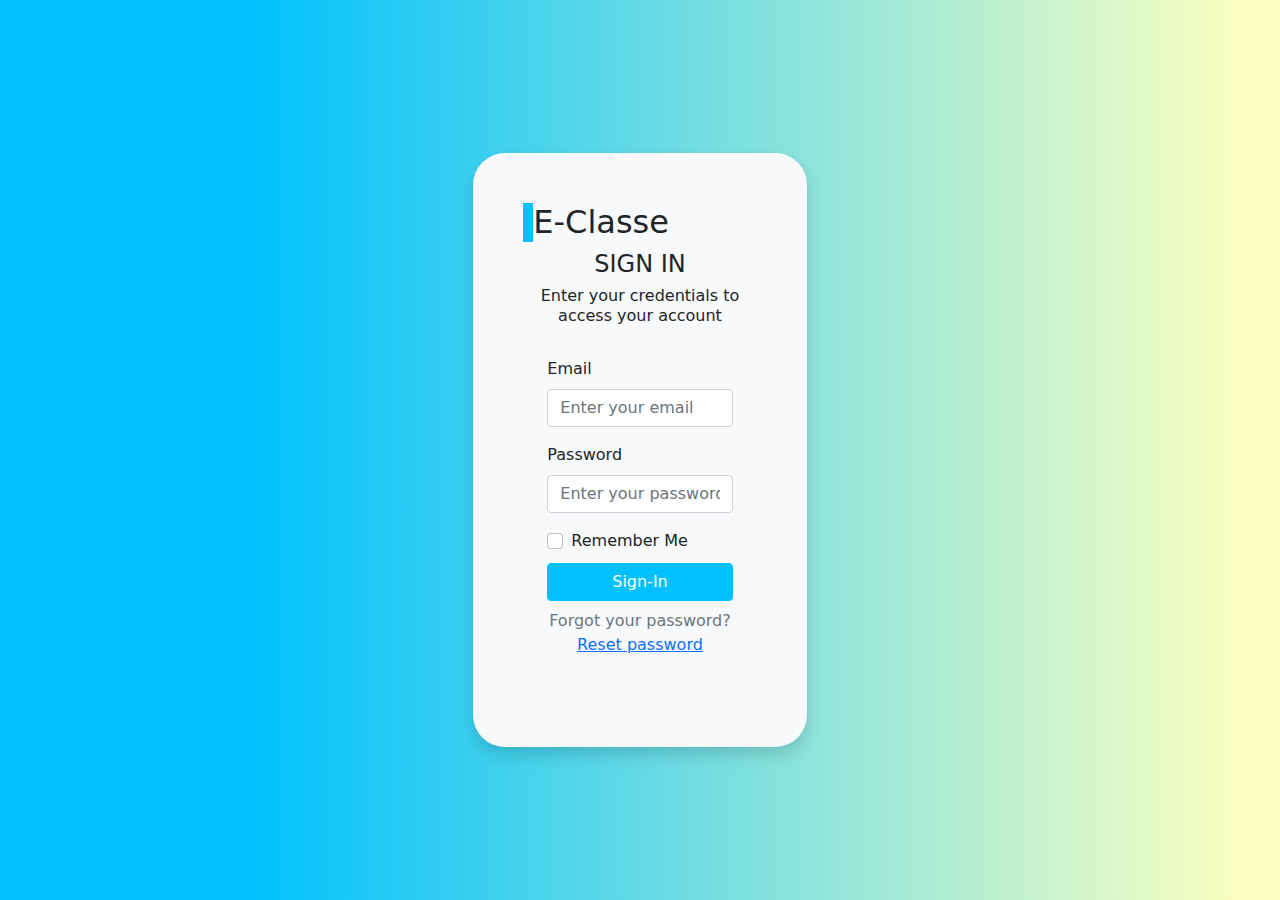
<file: index.html>
<!DOCTYPE html>
<html lang="en">

<head>

    <meta charset="UTF-8">
    <meta http-equiv="X-UA-Compatible" content="IE=edge">
    <link rel="stylesheet" href="./assets/css/bootstrap.min.css">
    <link rel="stylesheet" href="./assets/css/style.css">
    <meta name="viewport" content="width=device-width, initial-scale=1.0">
    <link rel="stylesheet" href="https://pro.fontawesome.com/releases/v5.10.0/css/all.css" integrity="sha384-AYmEC3Yw5cVb3ZcuHtOA93w35dYTsvhLPVnYs9eStHfGJvOvKxVfELGroGkvsg+p" crossorigin="anonymous" />

    <title>E-Classe | Sign-in</title>
</head>

<body class="bg-primary body-colo">
    <main class="d-flex vh-100 justify-content-center align-items-center">
        <div class="container-fluid divcont">
            <div class="">
                <div class="d-flex justify-content-center">
                    <div class="col-md-4 shadow rounded-3 col-sm-12 p-4 bg-light bor-red">
                        <div class="text-start">
                            <h2 class="border-start e-c">
                                E-Classe
                            </h2>
                        </div>
                        <div class="text-center">
                            <h4 class="text-uppercase">Sign In</h4>
                            <p class="h6">
                                Enter your credentials to access your account
                            </p>
                        </div>
                        <form action="view/home.html">
                            <div class="p-4">
                                <div class="mb-3">
                                    <label for="email" class="form-label">Email</label>
                                    <input type="text" class="form-control" placeholder="Enter your email">
                                </div>
                                <div class="mb-3">
                                    <label for="password" class="form-label">Password</label>
                                    <input type="password" class="form-control" placeholder="Enter your password">
                                </div>
                                <div class="form-check">
                                    <input class="form-check-input" type="checkbox" value="" id="flexCheckDefault">
                                    <label class="form-check-label" for="flexCheckDefault">
                                        Remember Me
                                    </label>
                                </div>
                                <button class="btn btn-primary text-center mt-2 w-100 botn-pri" type="submit">
                                    Sign-In
                                </button>
                                <p class="text-center mt-2 text-muted">
                                    Forgot your password?
                                    <a href="#">Reset password</a>
                                </p>
                            </div>
                        </form>
                    </div>
                </div>
            </div>
        </div>
    </main>
    <script src="/assets/js/bootstrap.min.js"></script>
</body>

</html>
</file>
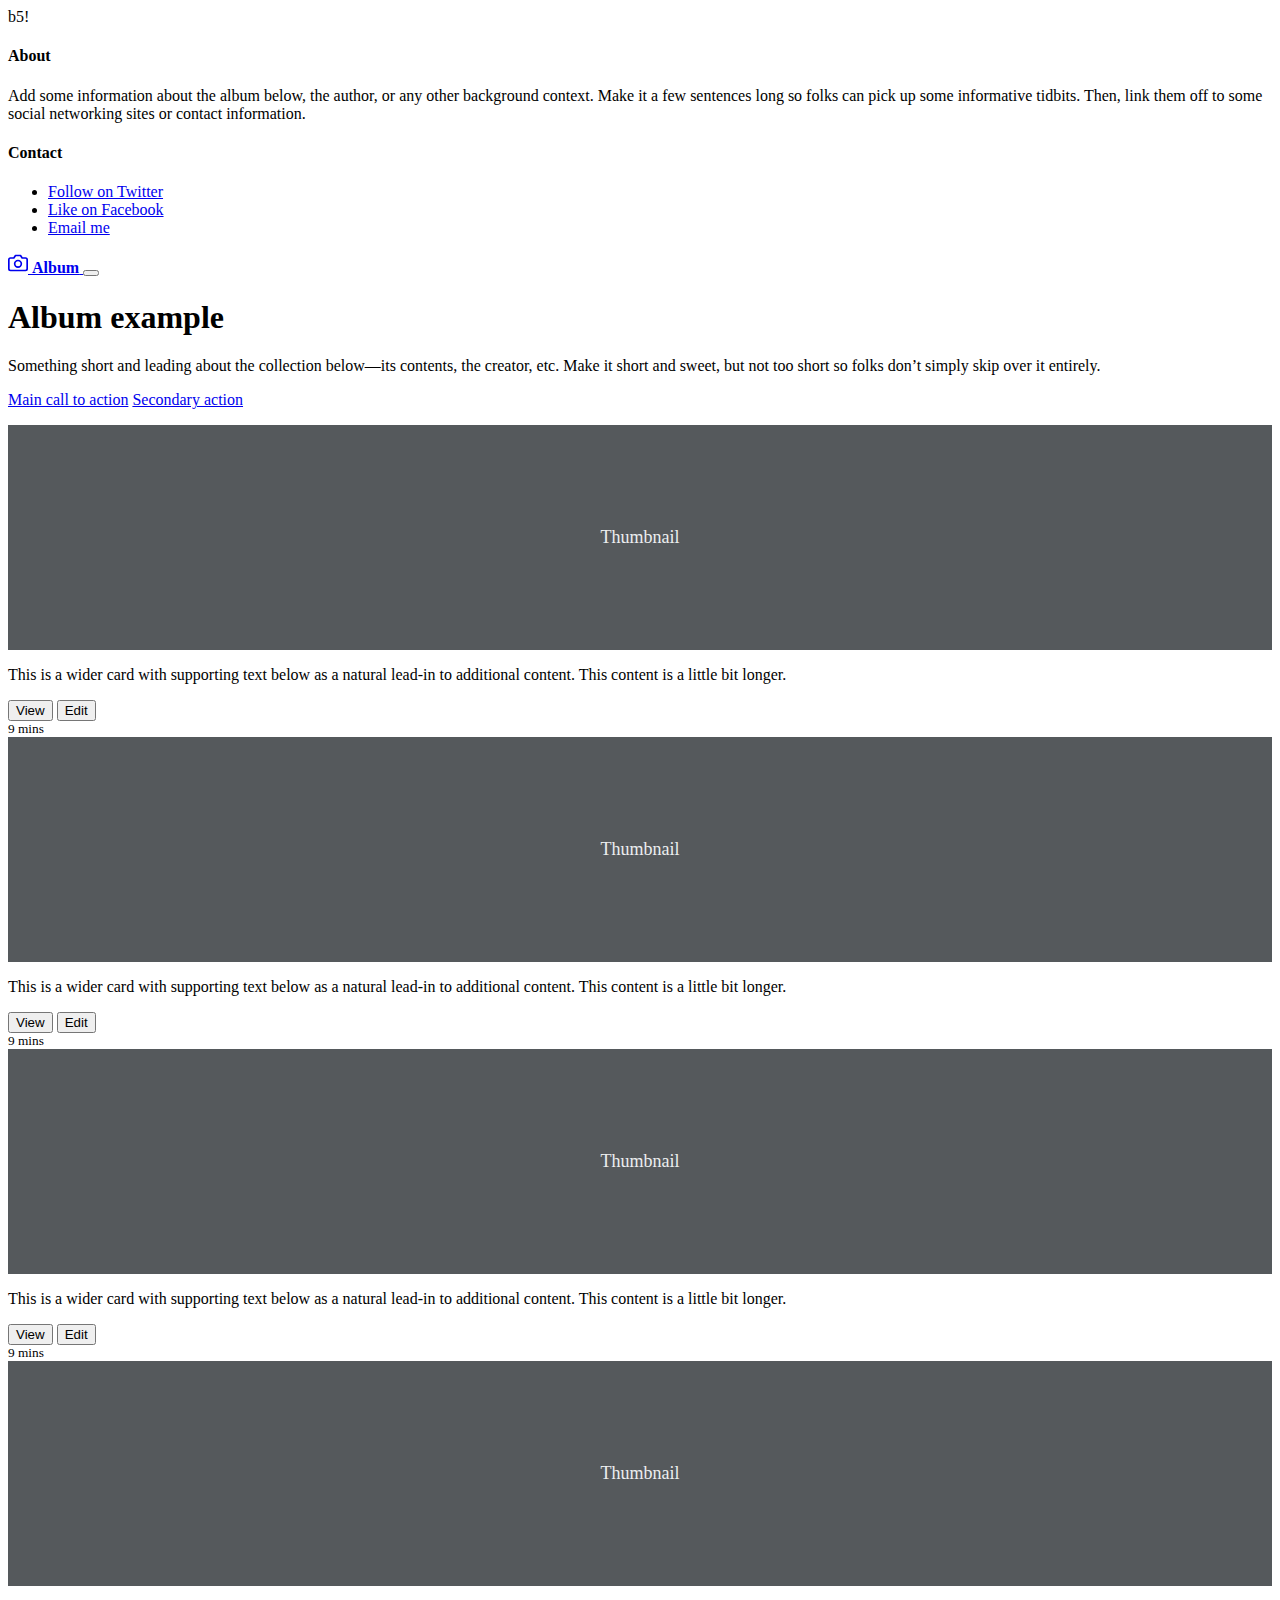
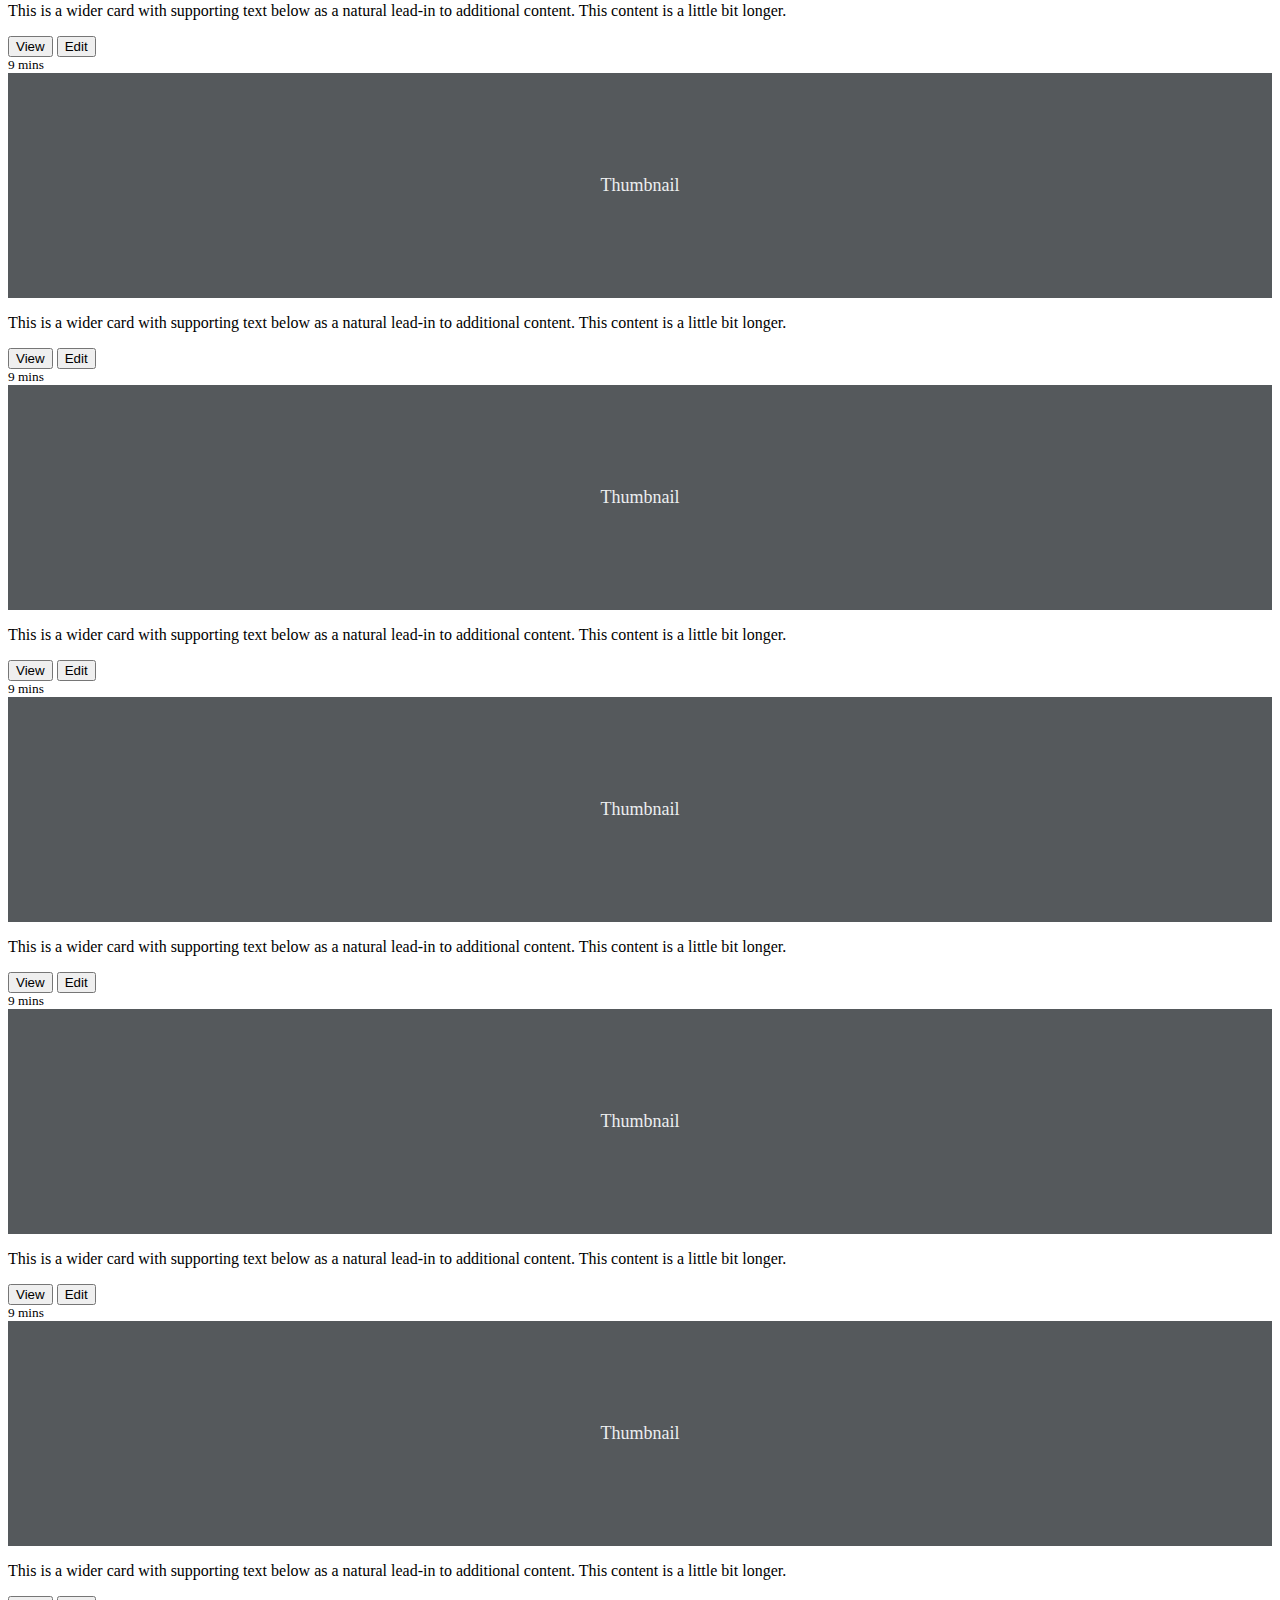
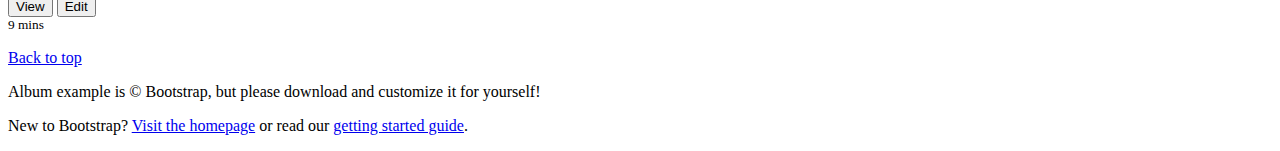
<file: students.html>
<!-- <!DOCTYPE html>
<html lang="en">

<head>
    <meta charset="UTF-8">
    <meta http-equiv="X-UA-Compatible" content="IE=edge">
    <link rel="stylesheet" href="./style.css">
    <link rel="stylesheet" href="./bootstrap-5.1.3-dist/css/bootstrap.css">
    <meta name="viewport" content="width=device-width, initial-scale=1.0">
    <link rel="stylesheet" href="https://pro.fontawesome.com/releases/v5.10.0/css/all.css" integrity="sha384-AYmEC3Yw5cVb3ZcuHtOA93w35dYTsvhLPVnYs9eStHfGJvOvKxVfELGroGkvsg+p" crossorigin="anonymous" />

    <title>Document</title>
</head>

<body>

</body>

</html> -->

b5!

<!doctype html>
<html lang="en">

<head>
    <meta charset="utf-8">
    <meta name="viewport" content="width=device-width, initial-scale=1">
    <meta name="description" content="">
    <meta name="author" content="Mark Otto, Jacob Thornton, and Bootstrap contributors">
    <meta name="generator" content="Hugo 0.72.0">
    <title>Album example · Bootstrap</title>

    <link rel="canonical" href="https://v5.getbootstrap.com/docs/5.0/examples/album/">



    <!-- Bootstrap core CSS -->
    <link rel="stylesheet" href="https://stackpath.bootstrapcdn.com/bootstrap/5.0.0-alpha1/css/bootstrap.min.css" integrity="sha384-r4NyP46KrjDleawBgD5tp8Y7UzmLA05oM1iAEQ17CSuDqnUK2+k9luXQOfXJCJ4I" crossorigin="anonymous">
    <script src="https://stackpath.bootstrapcdn.com/bootstrap/5.0.0-alpha1/js/bootstrap.min.js" integrity="sha384-oesi62hOLfzrys4LxRF63OJCXdXDipiYWBnvTl9Y9/TRlw5xlKIEHpNyvvDShgf/" crossorigin="anonymous"></script>
    <script src="https://cdn.jsdelivr.net/npm/popper.js@1.16.0/dist/umd/popper.min.js" integrity="sha384-Q6E9RHvbIyZFJoft+2mJbHaEWldlvI9IOYy5n3zV9zzTtmI3UksdQRVvoxMfooAo" crossorigin="anonymous"></script>

    <style>
        .bd-placeholder-img {
            font-size: 1.125rem;
            text-anchor: middle;
            -webkit-user-select: none;
            -moz-user-select: none;
            -ms-user-select: none;
            user-select: none;
        }
        
        @media (min-width: 768px) {
            .bd-placeholder-img-lg {
                font-size: 3.5rem;
            }
        }
    </style>


</head>

<body>

    <header>
        <div class="collapse bg-dark" id="navbarHeader">
            <div class="container">
                <div class="row">
                    <div class="col-sm-8 col-md-7 py-4">
                        <h4 class="text-white">About</h4>
                        <p class="text-muted">Add some information about the album below, the author, or any other background context. Make it a few sentences long so folks can pick up some informative tidbits. Then, link them off to some social networking sites or contact
                            information.
                        </p>
                    </div>
                    <div class="col-sm-4 offset-md-1 py-4">
                        <h4 class="text-white">Contact</h4>
                        <ul class="list-unstyled">
                            <li><a href="#" class="text-white">Follow on Twitter</a></li>
                            <li><a href="#" class="text-white">Like on Facebook</a></li>
                            <li><a href="#" class="text-white">Email me</a></li>
                        </ul>
                    </div>
                </div>
            </div>
        </div>
        <div class="navbar navbar-dark bg-dark shadow-sm">
            <div class="container">
                <a href="#" class="navbar-brand d-flex align-items-center">
                    <svg xmlns="http://www.w3.org/2000/svg" width="20" height="20" fill="none" stroke="currentColor" stroke-linecap="round" stroke-linejoin="round" stroke-width="2" aria-hidden="true" class="mr-2" viewBox="0 0 24 24">
            <path d="M23 19a2 2 0 0 1-2 2H3a2 2 0 0 1-2-2V8a2 2 0 0 1 2-2h4l2-3h6l2 3h4a2 2 0 0 1 2 2z" />
            <circle cx="12" cy="13" r="4" /></svg>
                    <strong>Album</strong>
                </a>
                <button class="navbar-toggler" type="button" data-toggle="collapse" data-target="#navbarHeader" aria-controls="navbarHeader" aria-expanded="false" aria-label="Toggle navigation">
          <span class="navbar-toggler-icon"></span>
        </button>
            </div>
        </div>
    </header>

    <main>

        <section class="py-5 text-center container">
            <div class="row py-lg-5">
                <div class="col-lg-6 col-md-8 mx-auto">
                    <h1 class="font-weight-light">Album example</h1>
                    <p class="lead text-muted">Something short and leading about the collection below—its contents, the creator, etc. Make it short and sweet, but not too short so folks don’t simply skip over it entirely.</p>
                    <p>
                        <a href="#" class="btn btn-primary my-2">Main call to action</a>
                        <a href="#" class="btn btn-secondary my-2">Secondary action</a>
                    </p>
                </div>
            </div>
        </section>

        <div class="album py-5 bg-light">
            <div class="container">

                <div class="row row-cols-1 row-cols-sm-2 row-cols-md-3 g-3">
                    <div class="col">
                        <div class="card shadow-sm">
                            <svg class="bd-placeholder-img card-img-top" width="100%" height="225" xmlns="http://www.w3.org/2000/svg" aria-label="Placeholder: Thumbnail" preserveAspectRatio="xMidYMid slice" role="img" focusable="false">
                <title>Placeholder</title>
                <rect width="100%" height="100%" fill="#55595c" /><text x="50%" y="50%" fill="#eceeef"
                  dy=".3em">Thumbnail</text>
              </svg>

                            <div class="card-body">
                                <p class="card-text">This is a wider card with supporting text below as a natural lead-in to additional content. This content is a little bit longer.</p>
                                <div class="d-flex justify-content-between align-items-center">
                                    <div class="btn-group">
                                        <button type="button" class="btn btn-sm btn-outline-secondary">View</button>
                                        <button type="button" class="btn btn-sm btn-outline-secondary">Edit</button>
                                    </div>
                                    <small class="text-muted">9 mins</small>
                                </div>
                            </div>
                        </div>
                    </div>
                    <div class="col">
                        <div class="card shadow-sm">
                            <svg class="bd-placeholder-img card-img-top" width="100%" height="225" xmlns="http://www.w3.org/2000/svg" aria-label="Placeholder: Thumbnail" preserveAspectRatio="xMidYMid slice" role="img" focusable="false">
                <title>Placeholder</title>
                <rect width="100%" height="100%" fill="#55595c" /><text x="50%" y="50%" fill="#eceeef"
                  dy=".3em">Thumbnail</text>
              </svg>

                            <div class="card-body">
                                <p class="card-text">This is a wider card with supporting text below as a natural lead-in to additional content. This content is a little bit longer.</p>
                                <div class="d-flex justify-content-between align-items-center">
                                    <div class="btn-group">
                                        <button type="button" class="btn btn-sm btn-outline-secondary">View</button>
                                        <button type="button" class="btn btn-sm btn-outline-secondary">Edit</button>
                                    </div>
                                    <small class="text-muted">9 mins</small>
                                </div>
                            </div>
                        </div>
                    </div>
                    <div class="col">
                        <div class="card shadow-sm">
                            <svg class="bd-placeholder-img card-img-top" width="100%" height="225" xmlns="http://www.w3.org/2000/svg" aria-label="Placeholder: Thumbnail" preserveAspectRatio="xMidYMid slice" role="img" focusable="false">
                <title>Placeholder</title>
                <rect width="100%" height="100%" fill="#55595c" /><text x="50%" y="50%" fill="#eceeef"
                  dy=".3em">Thumbnail</text>
              </svg>

                            <div class="card-body">
                                <p class="card-text">This is a wider card with supporting text below as a natural lead-in to additional content. This content is a little bit longer.</p>
                                <div class="d-flex justify-content-between align-items-center">
                                    <div class="btn-group">
                                        <button type="button" class="btn btn-sm btn-outline-secondary">View</button>
                                        <button type="button" class="btn btn-sm btn-outline-secondary">Edit</button>
                                    </div>
                                    <small class="text-muted">9 mins</small>
                                </div>
                            </div>
                        </div>
                    </div>

                    <div class="col">
                        <div class="card shadow-sm">
                            <svg class="bd-placeholder-img card-img-top" width="100%" height="225" xmlns="http://www.w3.org/2000/svg" aria-label="Placeholder: Thumbnail" preserveAspectRatio="xMidYMid slice" role="img" focusable="false">
                <title>Placeholder</title>
                <rect width="100%" height="100%" fill="#55595c" /><text x="50%" y="50%" fill="#eceeef"
                  dy=".3em">Thumbnail</text>
              </svg>

                            <div class="card-body">
                                <p class="card-text">This is a wider card with supporting text below as a natural lead-in to additional content. This content is a little bit longer.</p>
                                <div class="d-flex justify-content-between align-items-center">
                                    <div class="btn-group">
                                        <button type="button" class="btn btn-sm btn-outline-secondary">View</button>
                                        <button type="button" class="btn btn-sm btn-outline-secondary">Edit</button>
                                    </div>
                                    <small class="text-muted">9 mins</small>
                                </div>
                            </div>
                        </div>
                    </div>
                    <div class="col">
                        <div class="card shadow-sm">
                            <svg class="bd-placeholder-img card-img-top" width="100%" height="225" xmlns="http://www.w3.org/2000/svg" aria-label="Placeholder: Thumbnail" preserveAspectRatio="xMidYMid slice" role="img" focusable="false">
                <title>Placeholder</title>
                <rect width="100%" height="100%" fill="#55595c" /><text x="50%" y="50%" fill="#eceeef"
                  dy=".3em">Thumbnail</text>
              </svg>

                            <div class="card-body">
                                <p class="card-text">This is a wider card with supporting text below as a natural lead-in to additional content. This content is a little bit longer.</p>
                                <div class="d-flex justify-content-between align-items-center">
                                    <div class="btn-group">
                                        <button type="button" class="btn btn-sm btn-outline-secondary">View</button>
                                        <button type="button" class="btn btn-sm btn-outline-secondary">Edit</button>
                                    </div>
                                    <small class="text-muted">9 mins</small>
                                </div>
                            </div>
                        </div>
                    </div>
                    <div class="col">
                        <div class="card shadow-sm">
                            <svg class="bd-placeholder-img card-img-top" width="100%" height="225" xmlns="http://www.w3.org/2000/svg" aria-label="Placeholder: Thumbnail" preserveAspectRatio="xMidYMid slice" role="img" focusable="false">
                <title>Placeholder</title>
                <rect width="100%" height="100%" fill="#55595c" /><text x="50%" y="50%" fill="#eceeef"
                  dy=".3em">Thumbnail</text>
              </svg>

                            <div class="card-body">
                                <p class="card-text">This is a wider card with supporting text below as a natural lead-in to additional content. This content is a little bit longer.</p>
                                <div class="d-flex justify-content-between align-items-center">
                                    <div class="btn-group">
                                        <button type="button" class="btn btn-sm btn-outline-secondary">View</button>
                                        <button type="button" class="btn btn-sm btn-outline-secondary">Edit</button>
                                    </div>
                                    <small class="text-muted">9 mins</small>
                                </div>
                            </div>
                        </div>
                    </div>

                    <div class="col">
                        <div class="card shadow-sm">
                            <svg class="bd-placeholder-img card-img-top" width="100%" height="225" xmlns="http://www.w3.org/2000/svg" aria-label="Placeholder: Thumbnail" preserveAspectRatio="xMidYMid slice" role="img" focusable="false">
                <title>Placeholder</title>
                <rect width="100%" height="100%" fill="#55595c" /><text x="50%" y="50%" fill="#eceeef"
                  dy=".3em">Thumbnail</text>
              </svg>

                            <div class="card-body">
                                <p class="card-text">This is a wider card with supporting text below as a natural lead-in to additional content. This content is a little bit longer.</p>
                                <div class="d-flex justify-content-between align-items-center">
                                    <div class="btn-group">
                                        <button type="button" class="btn btn-sm btn-outline-secondary">View</button>
                                        <button type="button" class="btn btn-sm btn-outline-secondary">Edit</button>
                                    </div>
                                    <small class="text-muted">9 mins</small>
                                </div>
                            </div>
                        </div>
                    </div>
                    <div class="col">
                        <div class="card shadow-sm">
                            <svg class="bd-placeholder-img card-img-top" width="100%" height="225" xmlns="http://www.w3.org/2000/svg" aria-label="Placeholder: Thumbnail" preserveAspectRatio="xMidYMid slice" role="img" focusable="false">
                <title>Placeholder</title>
                <rect width="100%" height="100%" fill="#55595c" /><text x="50%" y="50%" fill="#eceeef"
                  dy=".3em">Thumbnail</text>
              </svg>

                            <div class="card-body">
                                <p class="card-text">This is a wider card with supporting text below as a natural lead-in to additional content. This content is a little bit longer.</p>
                                <div class="d-flex justify-content-between align-items-center">
                                    <div class="btn-group">
                                        <button type="button" class="btn btn-sm btn-outline-secondary">View</button>
                                        <button type="button" class="btn btn-sm btn-outline-secondary">Edit</button>
                                    </div>
                                    <small class="text-muted">9 mins</small>
                                </div>
                            </div>
                        </div>
                    </div>
                    <div class="col">
                        <div class="card shadow-sm">
                            <svg class="bd-placeholder-img card-img-top" width="100%" height="225" xmlns="http://www.w3.org/2000/svg" aria-label="Placeholder: Thumbnail" preserveAspectRatio="xMidYMid slice" role="img" focusable="false">
                <title>Placeholder</title>
                <rect width="100%" height="100%" fill="#55595c" /><text x="50%" y="50%" fill="#eceeef"
                  dy=".3em">Thumbnail</text>
              </svg>

                            <div class="card-body">
                                <p class="card-text">This is a wider card with supporting text below as a natural lead-in to additional content. This content is a little bit longer.</p>
                                <div class="d-flex justify-content-between align-items-center">
                                    <div class="btn-group">
                                        <button type="button" class="btn btn-sm btn-outline-secondary">View</button>
                                        <button type="button" class="btn btn-sm btn-outline-secondary">Edit</button>
                                    </div>
                                    <small class="text-muted">9 mins</small>
                                </div>
                            </div>
                        </div>
                    </div>
                </div>
            </div>
        </div>

    </main>

    <footer class="text-muted py-5">
        <div class="container">
            <p class="float-right mb-1">
                <a href="#">Back to top</a>
            </p>
            <p class="mb-1">Album example is &copy; Bootstrap, but please download and customize it for yourself!</p>
            <p class="mb-0">New to Bootstrap? <a href="/">Visit the homepage</a> or read our <a href="/docs/5.0/getting-started/introduction/">getting started guide</a>.</p>
        </div>
    </footer>

</body>

</html>
</file>
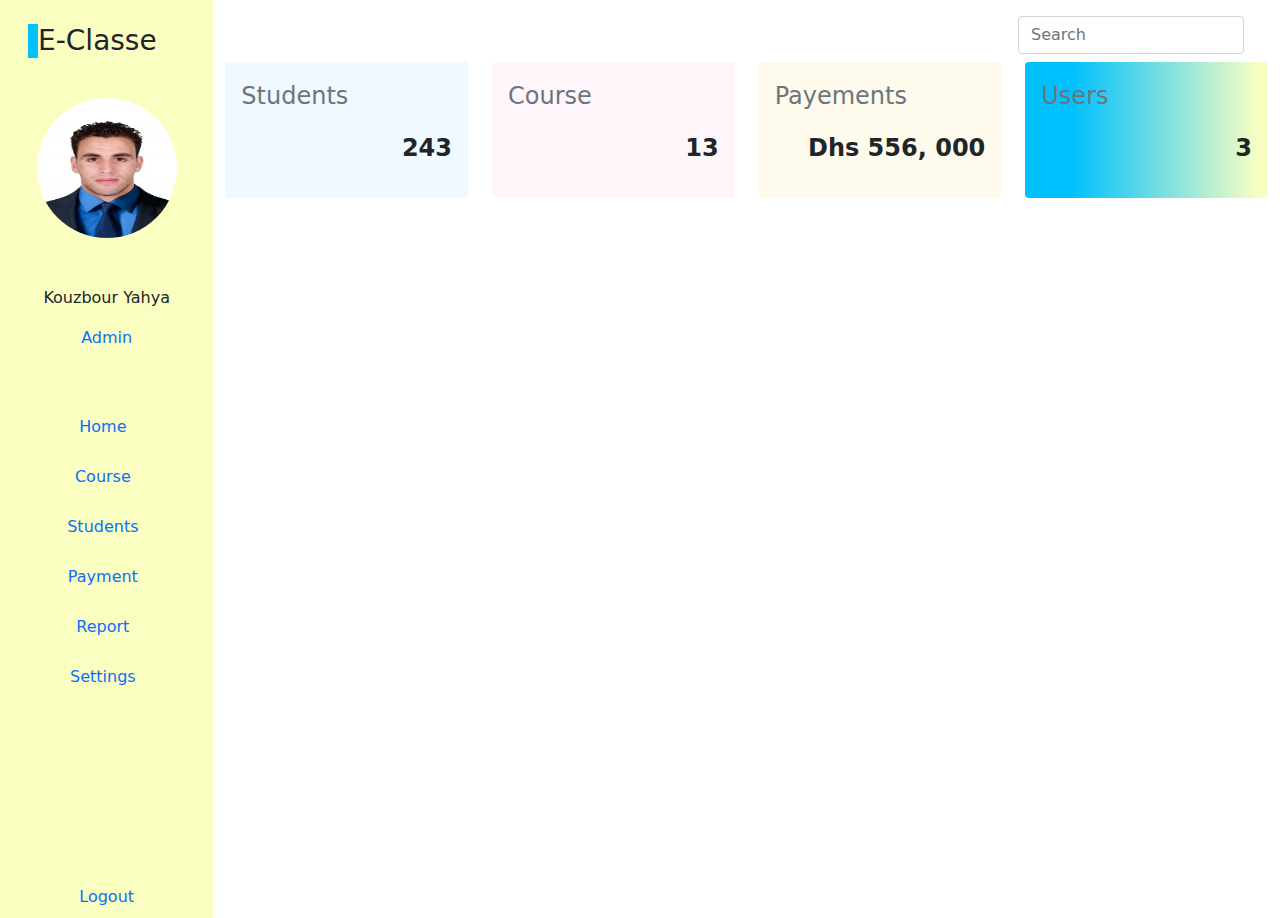
<file: view/home.html>
<!DOCTYPE html>
<html lang="en">

<head>
    <meta charset="UTF-8">
    <meta http-equiv="X-UA-Compatible" content="IE=edge">
    <meta name="viewport" content="width=device-width, initial-scale=1.0">
    <link rel="stylesheet" href="https://use.fontawesome.com/releases/v5.15.4/css/all.css" integrity="sha384-DyZ88mC6Up2uqS4h/KRgHuoeGwBcD4Ng9SiP4dIRy0EXTlnuz47vAwmeGwVChigm" crossorigin="anonymous">
    <link rel="stylesheet" href="../assets/css/bootstrap.css">
    <link rel="stylesheet" href="../assets/css/style.css">
    <title>E-Classe | HOME</title>
</head>

<body>
    <div class="container-fluid">
        <div class="row" style="height: 100vh;">
            <div class="flex-column back-colo col-lg-2 col-md-4 col-sm-6 col-sm-12 ">
                <div class="p-3 mt-2">
                    <h1 class="h3 e-c">E-Classe</h1>
                </div>
                <div class="d-flex flex-column align-items-center mt-3">
                    <img class="rounded-circle avatar " src="../assets/img/avatar.jpeg" alt="avatar image" width="100" height="100">
                    <p class="mt-5 fa-lg">
                        Kouzbour Yahya
                    </p>
                    <p class="text-primary">
                        Admin
                    </p>
                </div>
                <nav class="d-flex justify-content-center align-content-center">
                    <ul class="nav flex-column mt-3 navul">
                        <li class="nav-item cool-w mt-4">
                            <a class="nav-link active btn text-center " href="home.html"><i class="fas fa-home text-dark col-2 "></i>Home</a>
                        </li>
                        <li class="nav-item cool-w mt-2">
                            <a class="nav-link active btn text-center " href="#"><i class="far fa-bookmark text-dark col-2"></i>Course</a>
                        </li>
                        <li class="nav-item cool-w mt-2">
                            <a class="nav-link active btn text-center" href="student.html"><i class="fas fa-graduation-cap text-dark col-2"></i>Students</a>
                        </li>
                        <li class="nav-item cool-w mt-2">
                            <a class="nav-link active btn text-center" href="payment.html"><i class="fas fa-dollar-sign text-dark col-2"></i>Payment</a>
                        </li>
                        <li class="nav-item cool-w mt-2">
                            <a class="nav-link active btn text-center" href="#"><i class="fas fa-chart-line text-dark col-2"></i>Report</a>
                        </li>
                        <li class="nav-item cool-w mt-2">
                            <a class="nav-link active btn text-center" href="#"><i class="fas fa-cogs text-dark col-2"></i>Settings</a>
                        </li>
                    </ul>
                </nav>
                <div class="d-flex justify-content-center  mt-5">
                    <a href="../index.html" class="btn nav-link btn marg-t">Logout <i class="fas fa-sign-out-alt text-dark"></i></a>
                </div>
            </div>
            <div class="col-lg-10 col-md-8 col-sm-6 col-sm-12">
                <div class="d-flex justify-content-between mt-3">
                    <div class="">
                        <a href="/index.html"><i class="far fa-arrow-alt-circle-left text-muted"></i></a>
                    </div>
                    <div class="d-flex justify-content-between align-items-center gap-3">
                        <form class="d-flex">
                            <input class="form-control me-2" type="search" placeholder="Search" aria-label="Search">
                        </form>
                        <div>
                            <a href="#"><i class="far fa-bell text-muted"></i></a>
                        </div>
                    </div>
                </div>
                <div class="row mt-2">
                    <div class="col-sm-6 col-md-3">
                        <div class="card" style="font-size: 1.5rem; background-color: #F0F9FF
                        ; color: #74C1ED;">
                            <div class="card-body">
                                <i class="fas fa-graduation-cap fa-lg"></i>
                                <p class="text-muted fa-sm">Students</p>
                                <p class="fa-sm d-flex justify-content-end text-dark fw-bolder">
                                    243
                                </p>
                            </div>
                        </div>
                    </div>
                    <div class="col-sm-6 col-md-3">
                        <div class="card" style="font-size: 1.5rem; background-color: #FEF6FB
                        ; color: #EE95C5;">
                            <div class="card-body">
                                <i class="far fa-bookmark fa-lg"></i>
                                <p class="text-muted fa-sm">Course</p>
                                <p class="fa-sm d-flex justify-content-end text-dark fw-bolder">
                                    13
                                </p>
                            </div>
                        </div>
                    </div>
                    <div class="col-sm-6 col-md-3">
                        <div class="card" style="font-size: 1.5rem; background-color: #FEFBEC
                        ; color: #00C1FE;">
                            <div class="card-body">
                                <i class="fas fa-dollar-sign fa-lg"></i>
                                <p class="text-muted fa-sm">Payements</p>
                                <p class="fa-sm d-flex justify-content-end text-dark fw-bolder">
                                    Dhs 556, 000
                                </p>
                            </div>
                        </div>
                    </div>
                    <div class="col-sm-6 col-md-3">
                        <div class="card  body-colo " style="font-size: 1.5rem;
                        ; color: #fff;">
                            <div class="card-body">
                                <i class="far fa-user fa-lg"></i>
                                <p class="text-muted fa-sm">Users</p>
                                <p class="fa-sm d-flex justify-content-end text-dark fw-bolder">
                                    3
                                </p>
                            </div>
                        </div>
                    </div>

                </div>
            </div>
        </div>
    </div>

</body>

</html>
</file>
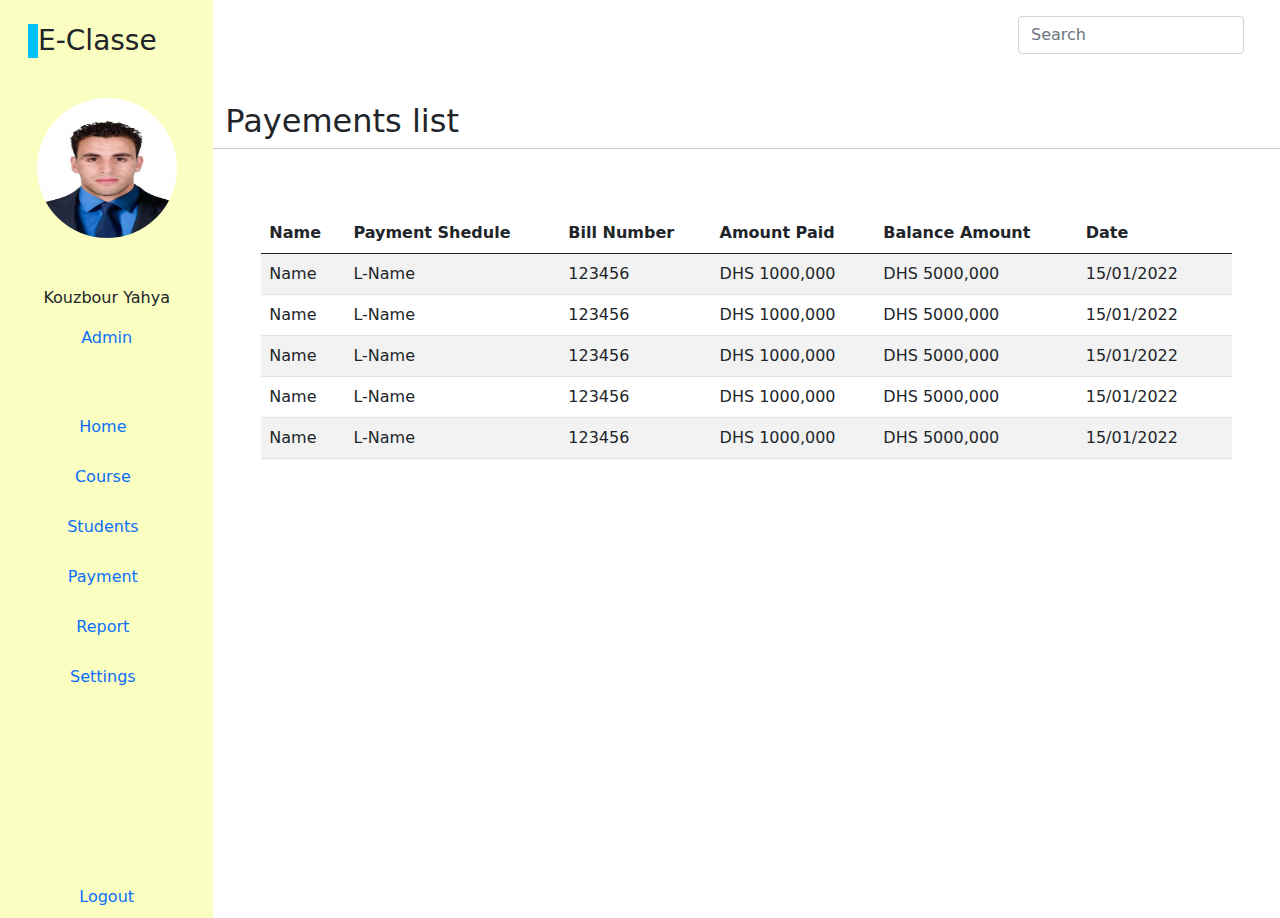
<file: view/payment.html>
<!DOCTYPE html>
<html lang="en">

<head>
    <meta charset="UTF-8">
    <meta http-equiv="X-UA-Compatible" content="IE=edge">
    <meta name="viewport" content="width=device-width, initial-scale=1.0">
    <link rel="stylesheet" href="https://use.fontawesome.com/releases/v5.15.4/css/all.css" integrity="sha384-DyZ88mC6Up2uqS4h/KRgHuoeGwBcD4Ng9SiP4dIRy0EXTlnuz47vAwmeGwVChigm" crossorigin="anonymous">
    <link rel="stylesheet" href="../assets/css/bootstrap.css">
    <link rel="stylesheet" href="../assets/css/style.css">
    <title>E-Classe | Payment</title>
</head>

<body>
    <div class="container-fluid">
        <div class="row" style="height: 100vh;">
            <div class="flex-column back-colo col-lg-2 col-md-4 col-sm-6 col-sm-12 ">
                <div class="p-3 mt-2">
                    <h1 class="h3 e-c">E-Classe</h1>
                </div>
                <div class="d-flex flex-column align-items-center mt-3">
                    <img class="rounded-circle avatar " src="../assets/img/avatar.jpeg" alt="avatar image" width="100" height="100">
                    <p class="mt-5 fa-lg">
                        Kouzbour Yahya
                    </p>
                    <p class="text-primary">
                        Admin
                    </p>
                </div>
                <nav class="d-flex justify-content-center align-content-center">
                    <ul class="nav flex-column mt-3 navul">
                        <li class="nav-item cool-w mt-4">
                            <a class="nav-link active btn text-center " href="home.html"><i class="fas fa-home text-dark col-2 "></i>Home</a>
                        </li>
                        <li class="nav-item cool-w mt-2">
                            <a class="nav-link active btn text-center " href="#"><i class="far fa-bookmark text-dark col-2"></i>Course</a>
                        </li>
                        <li class="nav-item cool-w mt-2">
                            <a class="nav-link active btn text-center" href="student.html"><i class="fas fa-graduation-cap text-dark col-2"></i>Students</a>
                        </li>
                        <li class="nav-item cool-w mt-2">
                            <a class="nav-link active btn text-center" href="payment.html"><i class="fas fa-dollar-sign text-dark col-2"></i>Payment</a>
                        </li>
                        <li class="nav-item cool-w mt-2">
                            <a class="nav-link active btn text-center" href="#"><i class="fas fa-chart-line text-dark col-2"></i>Report</a>
                        </li>
                        <li class="nav-item cool-w mt-2">
                            <a class="nav-link active btn text-center" href="#"><i class="fas fa-cogs text-dark col-2"></i>Settings</a>
                        </li>
                    </ul>
                </nav>
                <div class="d-flex justify-content-center  mt-5">
                    <a href="../index.html" class="btn nav-link btn marg-t">Logout <i class="fas fa-sign-out-alt text-dark"></i></a>
                </div>
            </div>
            <div class="col-lg-10 col-md-8 col-sm-6 col-sm-12">
                <div class="d-flex justify-content-between mt-3">
                    <div class="">
                        <a href="/index.html"><i class="far fa-arrow-alt-circle-left text-muted"></i></a>
                    </div>
                    <div class="d-flex justify-content-between align-items-center gap-3">
                        <form class="d-flex">
                            <input class="form-control me-2" type="search" placeholder="Search" aria-label="Search">
                        </form>
                        <div>
                            <a href="#"><i class="far fa-bell text-muted"></i></a>
                        </div>
                    </div>
                </div>
                <div class="row mt-5 flex-row">
                    <div class="title col-lg-4 col-md-6 col-sm-12">
                        <h2>Payements list</h2>
                    </div>
                    <div class="d-flex gap-2 align-items-center justify-content-end col-lg-8 col-md-6 col-sm-12">
                        <div style="font-size: 1.5rem;">
                            <i class="fas fa-sort text-primary"></i>
                        </div>
                    </div>
                    <hr>
                </div>
                <div class="row mt-5 px-5">
                    <table class="table table-striped">
                        <thead>
                            <tr>
                                <th scope="col">Name</th>
                                <th scope="col">Payment Shedule</th>
                                <th scope="col">Bill Number</th>
                                <th scope="col">Amount Paid</th>
                                <th scope="col">Balance Amount</th>
                                <th scope="col">Date</th>
                                <th scope="col"></th>
                            </tr>
                        </thead>
                        <tbody>
                            <tr>
                                <td>Name</td>
                                <td>L-Name</td>
                                <td>123456</td>
                                <td>DHS 1000,000</td>
                                <td>DHS 5000,000</td>
                                <td>15/01/2022</td>
                                <td><i class="far fa-eye text-primary"></i></td>
                            </tr>
                            <tr>
                                <td>Name</td>
                                <td>L-Name</td>
                                <td>123456</td>
                                <td>DHS 1000,000</td>
                                <td>DHS 5000,000</td>
                                <td>15/01/2022</td>
                                <td><i class="far fa-eye text-primary"></i></td>
                            </tr>
                            <tr>
                                <td>Name</td>
                                <td>L-Name</td>
                                <td>123456</td>
                                <td>DHS 1000,000</td>
                                <td>DHS 5000,000</td>
                                <td>15/01/2022</td>
                                <td><i class="far fa-eye text-primary"></i></td>
                            </tr>
                            <tr>
                                <td>Name</td>
                                <td>L-Name</td>
                                <td>123456</td>
                                <td>DHS 1000,000</td>
                                <td>DHS 5000,000</td>
                                <td>15/01/2022</td>
                                <td><i class="far fa-eye text-primary"></i></td>
                            </tr>
                            <tr>
                                <td>Name</td>
                                <td>L-Name</td>
                                <td>123456</td>
                                <td>DHS 1000,000</td>
                                <td>DHS 5000,000</td>
                                <td>15/01/2022</td>
                                <td><i class="far fa-eye text-primary"></i></td>
                            </tr>
                        </tbody>
                    </table>
                </div>

            </div>
        </div>
    </div>


</body>

</html>
</file>
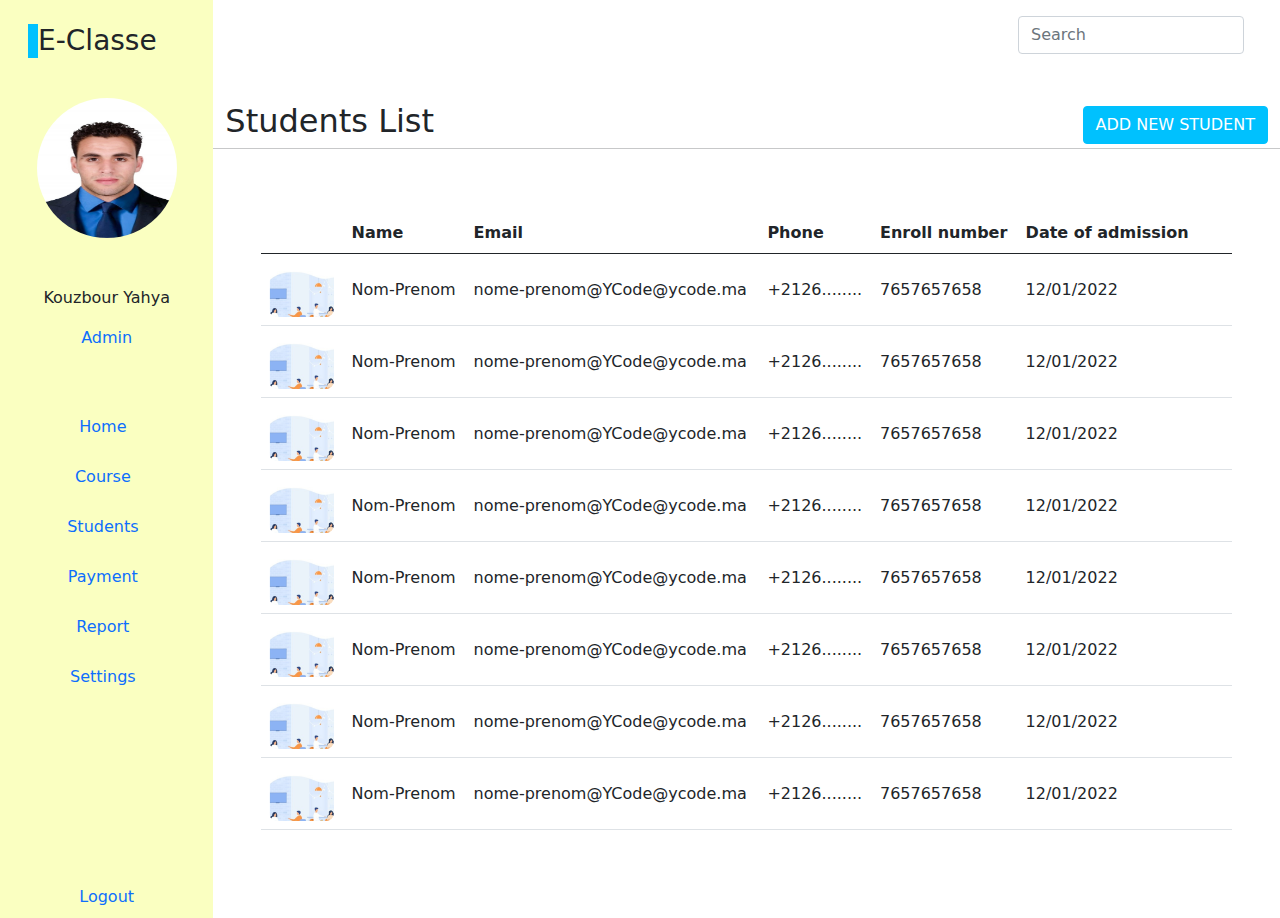
<file: view/student.html>
<!DOCTYPE html>
<html lang="en">

<head>
    <meta charset="UTF-8">
    <meta http-equiv="X-UA-Compatible" content="IE=edge">
    <meta name="viewport" content="width=device-width, initial-scale=1.0">
    <link rel="stylesheet" href="https://use.fontawesome.com/releases/v5.15.4/css/all.css" integrity="sha384-DyZ88mC6Up2uqS4h/KRgHuoeGwBcD4Ng9SiP4dIRy0EXTlnuz47vAwmeGwVChigm" crossorigin="anonymous">
    <link rel="stylesheet" href="../assets/css/bootstrap.css">
    <link rel="stylesheet" href="../assets/css/style.css">
    <title>E-Classe | Students</title>
</head>

<body>
    <div class="container-fluid">
        <div class="row" style="height: 100vh;">
            <div class="flex-column back-colo col-lg-2 col-md-4 col-sm-6 col-sm-12 ">
                <div class="p-3 mt-2">
                    <h1 class="h3 e-c">E-Classe</h1>
                </div>
                <div class="d-flex flex-column align-items-center mt-3">
                    <img class="rounded-circle avatar " src="../assets/img/avatar.jpeg" alt="avatar image" width="100" height="100">
                    <p class="mt-5 fa-lg">
                        Kouzbour Yahya
                    </p>
                    <p class="text-primary">
                        Admin
                    </p>
                </div>
                <nav class="d-flex justify-content-center align-content-center">
                    <ul class="nav flex-column mt-3 navul">
                        <li class="nav-item cool-w mt-4">
                            <a class="nav-link active btn text-center " href="home.html"><i class="fas fa-home text-dark col-2 "></i>Home</a>
                        </li>
                        <li class="nav-item cool-w mt-2">
                            <a class="nav-link active btn text-center " href="#"><i class="far fa-bookmark text-dark col-2"></i>Course</a>
                        </li>
                        <li class="nav-item cool-w mt-2">
                            <a class="nav-link active btn text-center" href="student.html"><i class="fas fa-graduation-cap text-dark col-2"></i>Students</a>
                        </li>
                        <li class="nav-item cool-w mt-2">
                            <a class="nav-link active btn text-center" href="payment.html"><i class="fas fa-dollar-sign text-dark col-2"></i>Payment</a>
                        </li>
                        <li class="nav-item cool-w mt-2">
                            <a class="nav-link active btn text-center" href="#"><i class="fas fa-chart-line text-dark col-2"></i>Report</a>
                        </li>
                        <li class="nav-item cool-w mt-2">
                            <a class="nav-link active btn text-center" href="#"><i class="fas fa-cogs text-dark col-2"></i>Settings</a>
                        </li>
                    </ul>
                </nav>
                <div class="d-flex justify-content-center  mt-5">
                    <a href="../index.html" class="btn nav-link btn marg-t">Logout <i class="fas fa-sign-out-alt text-dark"></i></a>
                </div>
            </div>
            <div class="col-lg-10 col-md-8 col-sm-6 col-sm-12">
                <div class="d-flex justify-content-between mt-3">
                    <div class="">
                        <a href="/index.html"><i class="far fa-arrow-alt-circle-left text-muted"></i></a>
                    </div>
                    <div class="d-flex justify-content-between align-items-center gap-3">
                        <form class="d-flex">
                            <input class="form-control me-2" type="search" placeholder="Search" aria-label="Search">
                        </form>
                        <div>
                            <a href="#"><i class="far fa-bell text-muted"></i></a>
                        </div>
                    </div>
                </div>
                <div class="row mt-5 flex-row">
                    <div class="title col-lg-4 col-md-6 col-sm-12">
                        <h2>Students List</h2>
                    </div>
                    <div class="d-flex gap-2 align-items-center justify-content-end col-lg-8 col-md-6 col-sm-12">
                        <div style="font-size: 1.5rem;">
                            <i class="fas fa-sort text-primary"></i>
                        </div>
                        <div>
                            <a href="#" class="btn btn-primary text-uppercase">add new student</a>
                        </div>
                    </div>
                    <hr>
                </div>
                <div class="row mt-5 px-5">
                    <table class="table">
                        <thead>
                            <tr class="">
                                <th scope="col"></th>
                                <th scope="col">Name</th>
                                <th scope="col">Email</th>
                                <th scope="col">Phone</th>
                                <th scope="col">Enroll number</th>
                                <th scope="col">Date of admission</th>
                                <th scope="col"></th>
                            </tr>
                        </thead>
                        <tbody class="flex-column gap-2">
                            <tr class="mt-2">
                                <th scope="row">
                                    <img src="../assets/img/profile.png" alt="Pro-img" width="65" height="55">
                                </th>
                                <td class="align-middle">Nom-Prenom</td>
                                <td class="align-middle">nome-prenom@YCode@ycode.ma</td>
                                <td class="align-middle">+2126........</td>
                                <td class="align-middle">7657657658</td>
                                <td class="align-middle">12/01/2022</td>
                                <td class="text-primary align-middle">
                                    <i class="fas fa-pen pe-3"></i>
                                    <i class="fas fa-trash"></i>
                                </td>
                            </tr>
                            <tr class="mt-2">
                                <th scope="row">
                                    <img src="../assets/img/profile.png" alt="Pro-img" width="65" height="55">
                                </th>
                                <td class="align-middle">Nom-Prenom</td>
                                <td class="align-middle">nome-prenom@YCode@ycode.ma</td>
                                <td class="align-middle">+2126........</td>
                                <td class="align-middle">7657657658</td>
                                <td class="align-middle">12/01/2022</td>
                                <td class="text-primary align-middle">
                                    <i class="fas fa-pen pe-3"></i>
                                    <i class="fas fa-trash"></i>
                                </td>
                            </tr>
                            <tr class="mt-2">
                                <th scope="row">
                                    <img src="../assets/img/profile.png" alt="Pro-img" width="65" height="55">
                                </th>
                                <td class="align-middle">Nom-Prenom</td>
                                <td class="align-middle">nome-prenom@YCode@ycode.ma</td>
                                <td class="align-middle">+2126........</td>
                                <td class="align-middle">7657657658</td>
                                <td class="align-middle">12/01/2022</td>
                                <td class="text-primary align-middle">
                                    <i class="fas fa-pen pe-3"></i>
                                    <i class="fas fa-trash"></i>
                                </td>
                            </tr>
                            <tr class="mt-2">
                                <th scope="row">
                                    <img src="../assets/img/profile.png" alt="Pro-img" width="65" height="55">
                                </th>
                                <td class="align-middle">Nom-Prenom</td>
                                <td class="align-middle">nome-prenom@YCode@ycode.ma</td>
                                <td class="align-middle">+2126........</td>
                                <td class="align-middle">7657657658</td>
                                <td class="align-middle">12/01/2022</td>
                                <td class="text-primary align-middle">
                                    <i class="fas fa-pen pe-3"></i>
                                    <i class="fas fa-trash"></i>
                                </td>
                            </tr>
                            <tr class="mt-2">
                                <th scope="row">
                                    <img src="../assets/img/profile.png" alt="Pro-img" width="65" height="55">
                                </th>
                                <td class="align-middle">Nom-Prenom</td>
                                <td class="align-middle">nome-prenom@YCode@ycode.ma</td>
                                <td class="align-middle">+2126........</td>
                                <td class="align-middle">7657657658</td>
                                <td class="align-middle">12/01/2022</td>
                                <td class="text-primary align-middle">
                                    <i class="fas fa-pen pe-3"></i>
                                    <i class="fas fa-trash"></i>
                                </td>
                            </tr>
                            <tr class="mt-2">
                                <th scope="row">
                                    <img src="../assets/img/profile.png" alt="Pro-img" width="65" height="55">
                                </th>
                                <td class="align-middle">Nom-Prenom</td>
                                <td class="align-middle">nome-prenom@YCode@ycode.ma</td>
                                <td class="align-middle">+2126........</td>
                                <td class="align-middle">7657657658</td>
                                <td class="align-middle">12/01/2022</td>
                                <td class="text-primary align-middle">
                                    <i class="fas fa-pen pe-3"></i>
                                    <i class="fas fa-trash"></i>
                                </td>
                            </tr>
                            <tr class="mt-2">
                                <th scope="row">
                                    <img src="../assets/img/profile.png" alt="Pro-img" width="65" height="55">
                                </th>
                                <td class="align-middle">Nom-Prenom</td>
                                <td class="align-middle">nome-prenom@YCode@ycode.ma</td>
                                <td class="align-middle">+2126........</td>
                                <td class="align-middle">7657657658</td>
                                <td class="align-middle">12/01/2022</td>
                                <td class="text-primary align-middle">
                                    <i class="fas fa-pen pe-3"></i>
                                    <i class="fas fa-trash"></i>
                                </td>
                            </tr>
                            <tr class="mt-2">
                                <th scope="row">
                                    <img src="../assets/img/profile.png" alt="Pro-img" width="65" height="55">
                                </th>
                                <td class="align-middle">Nom-Prenom</td>
                                <td class="align-middle">nome-prenom@YCode@ycode.ma</td>
                                <td class="align-middle">+2126........</td>
                                <td class="align-middle">7657657658</td>
                                <td class="align-middle">12/01/2022</td>
                                <td class="text-primary align-middle">
                                    <i class="fas fa-pen pe-3"></i>
                                    <i class="fas fa-trash"></i>
                                </td>
                            </tr>
                        </tbody>
                    </table>
                </div>

            </div>
        </div>
    </div>

</body>

</html>
</file>
<file: assets/css/style.css>
.body-colo {
    background: linear-gradient( 90deg, #00C1FE 19.39%, #FAFFC1 96.69%) !important;
}

.e-c {
    border-left: 10px solid #00C1FE !important;
}

.bor-red {
    border-radius: 2rem!important;
    padding: 50px!important;
}

.botn-pri {
    color: #fff;
    background-color: #00C1FE !important;
    border-color: #00C1FE !important;
}

.card {
    border: none ! important;
}

.avatar {
    height: 140px !important;
    width: 140px !important;
}

.back-colo {
    background-color: #FAFFC1 !important;
}

.cool-w {
    width: 95% ! important;
}

.divcont {
    width: 80% !important;
}

.navul {
    width: 80% !important;
}

.marg-t {
    margin-top: 130px !important;
}
</file>
